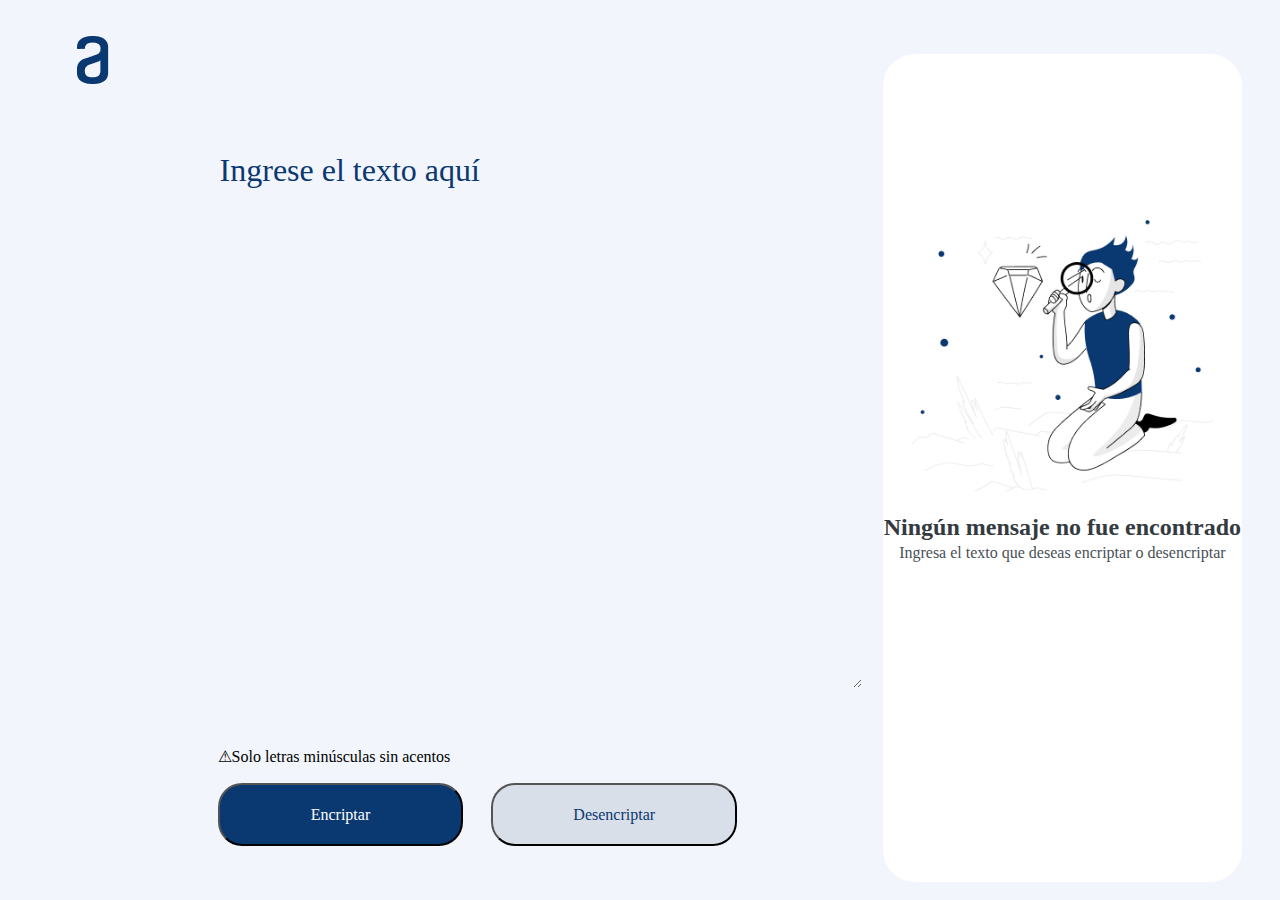
<file: index.html>
<!DOCTYPE html>

<html lang="es-MX">
    <head>
        <meta charset="UTF-8">
        <meta name="viewport" content="width=device-width">
        <title>Encriptador</title>
        <link rel="stylesheet" href="style.css">
    </head>
    <body>
        <header>
            <img class="logo" src="Imagenes/Vector.png" alt="Logo de alura">
        </header>
        <main class="contenido">
            <div class="entradas">
                <textarea class="entradaTexto" required>Ingrese el texto aquí</textarea>
                <label class="etiquetaAviso">⚠Solo letras minúsculas sin acentos</label>
                <div class="botones">
                    <button class="encriptar" id="encriptar">Encriptar</button>
                    <button class="desencriptar" id="desencriptar">Desencriptar</button> 
                </div>
            </div>
            <div class="salidaTexto">
                <img class="muneco" src="Imagenes/Muñeco.png" alt="No se ha encontrado texto">
                <label class="etiquetasVacio" id="ningunMensaje">Ningún mensaje no fue encontrado</label>
                <label class="etiquetasVacio" id="ingresaTexto">Ingresa el texto que deseas encriptar o desencriptar</label>
                <textarea class="resultado" contenteditable="false" background="red" readonly></textarea>
                <button class="copiar">Copiar</button>
            </div>
        </main>
    </body>
</html>

<script>
    function encriptar(){
        var txtEntrada = document.querySelector("textarea.entradaTexto");
        var texto = txtEntrada.value;
        var textoEncriptado = "";
        for(var i=0; i<texto.length; i++){
            switch(texto.charAt(i)){
                case 'a':
                    textoEncriptado=textoEncriptado+"ai";
                    break;
                case 'e':
                    textoEncriptado=textoEncriptado+"enter";
                    break;
                case 'i':
                    textoEncriptado=textoEncriptado+"imes";
                    break;
                case 'o':
                    textoEncriptado=textoEncriptado+"ober";
                    break;
                case 'u':
                    textoEncriptado=textoEncriptado+"ufat";
                    break;
                default:
                    textoEncriptado=textoEncriptado+texto.charAt(i);
                    break;
            }
        }
        var txtSalida = document.querySelector("textarea.resultado");
        txtSalida.value=textoEncriptado;
        revelarContenido();
    }

    function desencriptar(){
        var txtEntrada = document.querySelector("textarea.entradaTexto");
        var texto = txtEntrada.value;
        var textoDesencriptado = "";
        var vocalEncontrada=false;
        for(var i=0; i<texto.length; i++){
            if(texto.charAt(i) == 'a' && texto.charAt(i+1) == 'i'){
                textoDesencriptado = textoDesencriptado+"a";
                i++;
                vocalEncontrada=true;
            }
            if(texto.charAt(i) == 'e' && texto.charAt(i+1)=='n' && texto.charAt(i+2)=='t' && texto.charAt(i+3) == 'e' && texto.charAt(i+4) == 'r'){
                textoDesencriptado = textoDesencriptado+"e";
                i=i+4;
                vocalEncontrada=true;
            }
            if(texto.charAt(i) == 'i' && texto.charAt(i+1)=='m' && texto.charAt(i+2)=='e' && texto.charAt(i+3) == 's'){
                textoDesencriptado=textoDesencriptado+"i";
                i=i+3;
                vocalEncontrada=true;
            }
            if(texto.charAt(i) == 'o' && texto.charAt(i+1)=='b' && texto.charAt(i+2)=='e' && texto.charAt(i+3) == 'r'){
                textoDesencriptado=textoDesencriptado+"o";
                i=i+3;
                vocalEncontrada=true;
            }
            if(texto.charAt(i) == 'u' && texto.charAt(i+1)=='f' && texto.charAt(i+2)=='a' && texto.charAt(i+3) == 't'){
                textoDesencriptado=textoDesencriptado+"u";
                i=i+3;
                vocalEncontrada=true;
            }
            if(vocalEncontrada==false){
                textoDesencriptado=textoDesencriptado+texto.charAt(i);
            }
            vocalEncontrada=false;  
        }
        var txtSalida = document.querySelector("textarea.resultado");
        txtSalida.value=textoDesencriptado;
        revelarContenido(); 
    }

    function revelarOcular(revelar, ocultar){
        var txtResultado = document.querySelector("textarea.resultado");
        txtResultado.style.display = revelar;
        var btnCopiar = document.querySelector("button.copiar");
        btnCopiar.style.display = revelar;
        var imgMuneco = document.querySelector("img.muneco");
        imgMuneco.style.display = ocultar;
        var lblEtiqueta1 = document.querySelector("label.etiquetasVacio");
        lblEtiqueta1.style.display = ocultar;
        var lblEtiqueta2 = document.querySelector("label#ingresaTexto");
        lblEtiqueta2.style.display = ocultar;
    }

    function revelarContenido(){
        revelarOcular("inherit","none");
    }

    function ocultarContenido(){
        copiarTexto();
        revelarOcular("none", "inherit");
    }

    function copiarTexto(){
        var txtResultado = document.querySelector("textarea.resultado");
        txtResultado.select();
        document.execCommand('copy');
    }

    var btnEncriptar = document.querySelector("button.encriptar");
    btnEncriptar.onclick=encriptar;
    var btnDesencriptar = document.querySelector("button.desencriptar");
    btnDesencriptar.onclick=desencriptar;
    var btnCopiar = document.querySelector("button.copiar");
    btnCopiar.onclick=ocultarContenido;
</script>
</file>
<file: style.css>
html{
    background: #F3F5FC;
}

.logo{
    position: absolute;
    left: 6%;
    top: 4%;
}

.entradaTexto{
    position: absolute;
    top: 16%;
    left: 17%;
    width: 50%;
    height: 60%;
    font-family: 'Inter';
    font-style: normal;
    font-weight: 400;
    font-size: 32px;
    line-height: 150%;
    color: #0A3871;
    background-color: #F3F5FC;
    border: none;
}

.etiquetaAviso{
    display: flex;
    flex-direction: row;
    align-items: center;
    padding: 0px;
    gap: 8px;
    position: absolute;
    top: 83%;
    left: 17%;
}

.botones{
    position: absolute;
    top: 87%;
    left: 17%;
    width: 48%;
    height: 7%;
}

.botones button{
    width: 40%;
    height: 100%;
    margin-right: 24px;
    font-family: 'Inter';
    font-style: normal;
    font-weight: 400;
    font-size: 16px;
    line-height: 19px;
    text-align: center;
}

.encriptar{
    background: #0A3871;
    border-radius: 24px;
    flex: none;
    order: 0;
    flex-grow: 0;
    color: #FFFFFF;
}

.desencriptar{
    background: #D8DFE8;;
    border-radius: 24px;
    flex: none;
    order: 0;
    flex-grow: 0;
    color: #0A3871;
}

.salidaTexto{
    position: absolute;
    width: 28%;
    height: 92%;
    left: 69%;
    top: 6%;
    background: #FFFFFF;
    border-radius: 32px;
}

.muneco{
    position: relative;
    left: 8%;
    top: 20%;
    width: 84%;
}

.etiquetasVacio{
    display: block;
    text-align: center;
    flex: none;
    align-self: stretch;
    flex-grow: 0;
    position: relative;
}

#ningunMensaje{
    font-weight: 700;
    font-size: 24px;
    line-height: 120%;
    color: #343A40;
    top: 22%;
}

#ingresaTexto{
    font-weight: 400;
    font-size: 16px;
    line-height: 150%;
    color: #495057;
    top: 22%;
}

.resultado{
    position: relative;
    top: 0;
    margin: 10% 15%;
    width: 70%;
    height: 80%;
    border: none;
    display: none;
}

.copiar{
    position: absolute;
    width: 80%;
    height: 10%;
    top: 88%;
    left: 10%;
    border: 1px solid #0A3871;
    border-radius: 24px;
    background-color: #FFFFFF;
    display: none;
}

@media screen and (max-width:912px) and (min-width:415px) {
    .entradaTexto{
        width: 65%;
        top: 10%;
        height: 58%;
    }

    .etiquetaAviso{
        top: 70%;
    }

    .botones{
        width: 80%;
        top: 73%;
    }

    .salidaTexto{
        width: 77%;
        left: 10%;
        top: 83%;
        height: fit-content;
    }

    .muneco{
        display: none;
        visibility: hidden;
        position: relative;
        width: 0%;
    }

    #ningunMensaje{
        margin: 5% 0 0 0;
    }

    #ingresaTexto{
        margin: 0 0 5%;
    }

    .copiar{
        position: relative;
        width: 85%;
        height: 75px;
        left: 10%;
        margin: 0 0 5%;
    }

    .resultado{
        margin: 5%;
        width: 89%;
        height: 10em;
    }
}

@media screen and (max-width:415px) {
    .entradaTexto{
        width: 90%;
        height: 53%;
        left: 5%;
    }

    .etiquetaAviso{
        top: 70%;
        font-size: 84%;
    }

    .botones{
        width: 80%;
        top: 73%;
    }

    .botones button{
        width: 38%;
        font-size: 14px;
    }

    .salidaTexto{
        width: 77%;
        left: 10%;
        top: 83%;
        height: fit-content;
    }

    .muneco{
        display: none;
        visibility: hidden;
        position: relative;
        width: 0%;
    }

    #ningunMensaje{
        margin: 5% 0 0 0;
    }

    #ingresaTexto{
        margin: 0 0 5%;
    }

    .copiar{
        position: relative;
        width: 85%;
        height: 75px;
        left: 10%;
        margin: 0 0 5%;
    }

    .resultado{
        margin: 5%;
        width: 89%;
        height: 10em;
    }
}
</file>
